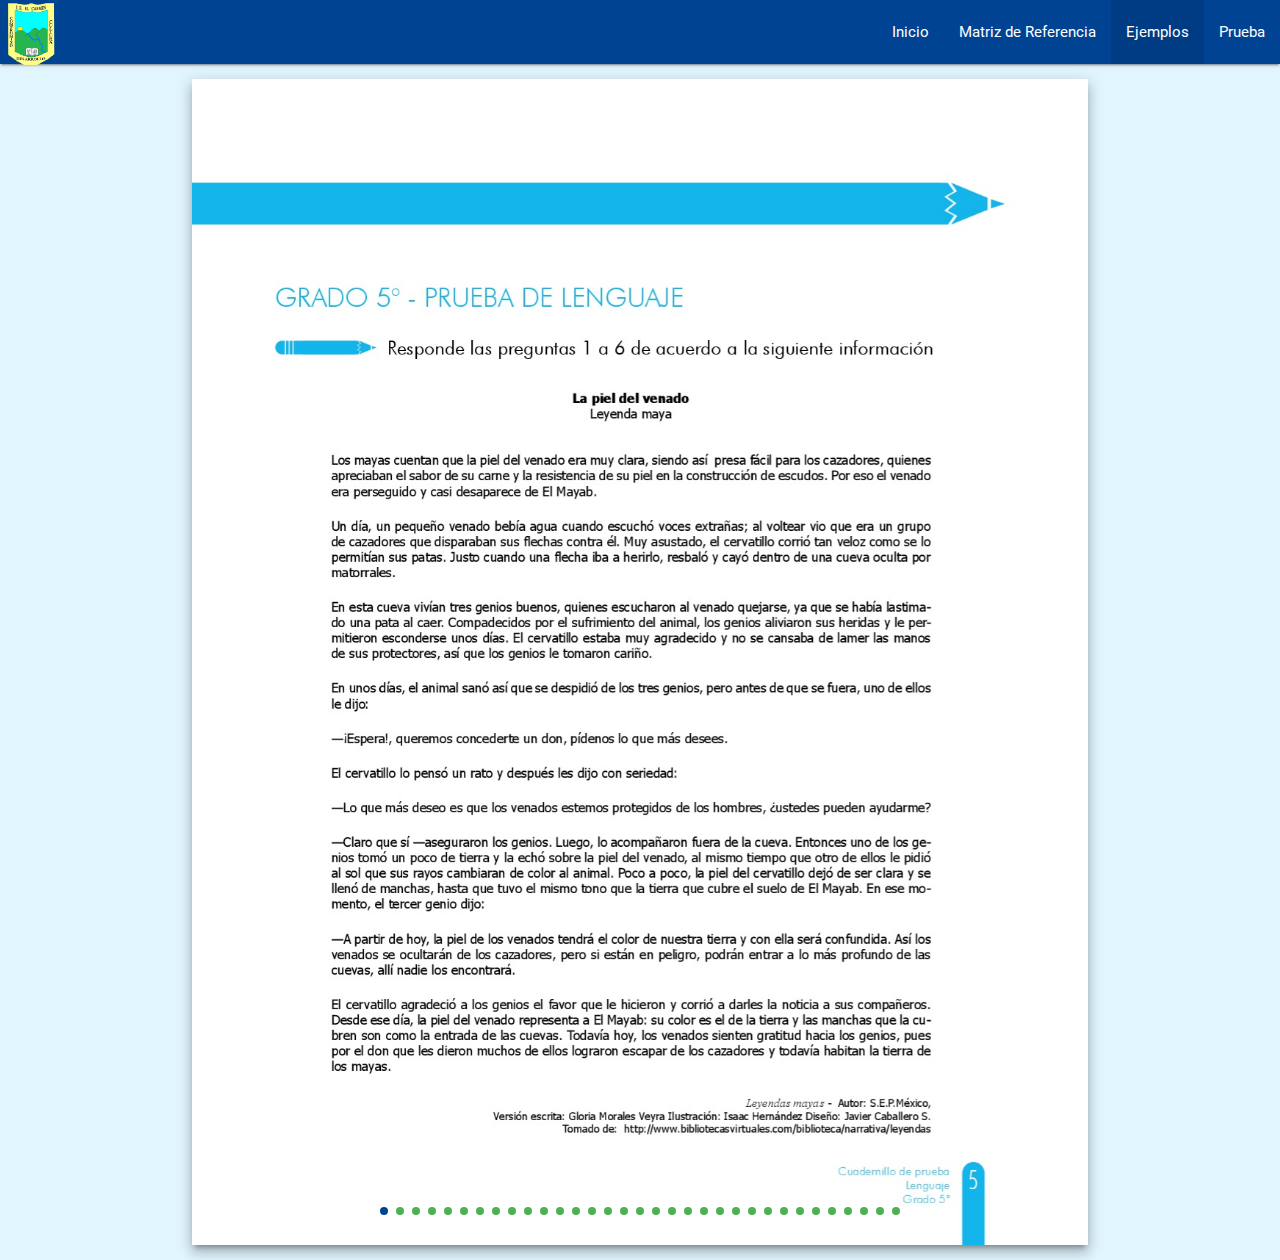
<file: app/ejemplo.html>
<!DOCTYPE html>
<html lang="es">
<head>
  <!--Import Google Icon Font-->
  <link href="https://fonts.googleapis.com/icon?family=Material+Icons" rel="stylesheet">
  <!--Import materialize.css-->
  <link type="text/css" rel="stylesheet" href="css/materialize.min.css"  media="screen,projection"/>
  <link type="text/css" rel="stylesheet" href="css/master.css">

  <!--Let browser know website is optimized for mobile-->
  <meta name="viewport" content="width=device-width, initial-scale=1.0"/>
  <meta charset="utf-8">
  <title>Ejemplos</title>
  <link href="img/favicon.ico" rel="shortcut icon" />
</head>

<body class="light-blue lighten-5">
  <div class="navbar-fixed">
    <nav>
      <div class="nav-wrapper colorp">
        <a href="#" class="brand-logo left"> <img src="img/logov2.png" border=0 width=65px height=65px alt=""> </a>
        <ul id="nav" class="right">
          <li><a href="../index.html">Inicio</a></li>
          <li ><a href="matriz.html">Matriz de Referencia</a></li>
          <li class="active"><a href="ejemplo.html">Ejemplos</a></li>
          <li ><a href="prueba.html">Prueba</a></li>
        </ul>
      </div>
    </nav>
  </div>
<div class="section">
  <div class="container white z-depth-4">
    <div class="carousel carousel-slider center" data-indicators="true">
      <div class="carousel-item" href="#two!">
        <img class="responsive-img" src="./img/e2.jpg">
      </div>
      <div class="carousel-item" href="#three!">
        <img class="responsive-img" src="./img/e3.jpg">
      </div>
      <div class="carousel-item" href="#four!">
        <img class="responsive-img" src="./img/e4.jpg">
      </div>
      <div class="carousel-item" href="#four!">
        <img class="responsive-img" src="./img/e5.jpg">
      </div>
      <div class="carousel-item" href="#four!">
        <img class="responsive-img" src="./img/e6.jpg">
      </div>
      <div class="carousel-item" href="#four!">
        <img class="responsive-img" src="./img/e7.jpg">
      </div>
      <div class="carousel-item" href="#four!">
        <img class="responsive-img" src="./img/e8.jpg">
      </div>
      <div class="carousel-item" href="#four!">
        <img class="responsive-img" src="./img/e9.jpg">
      </div>
      <div class="carousel-item" href="#four!">
        <img class="responsive-img" src="./img/e10.jpg">
      </div>
      <div class="carousel-item" href="#four!">
        <img class="responsive-img" src="./img/e11.jpg">
      </div>
      <div class="carousel-item" href="#four!">
        <img class="responsive-img" src="./img/e12.jpg">
      </div>
      <div class="carousel-item" href="#four!">
        <img class="responsive-img" src="./img/e13.jpg">
      </div>
      <div class="carousel-item" href="#four!">
        <img class="responsive-img" src="./img/e14.jpg">
      </div>
      <div class="carousel-item" href="#four!">
        <img class="responsive-img" src="./img/e15.jpg">
      </div>
      <div class="carousel-item" href="#four!">
        <img class="responsive-img" src="./img/e16.jpg">
      </div>
      <div class="carousel-item" href="#four!">
        <img class="responsive-img" src="./img/e18.jpg">
      </div>
      <div class="carousel-item" href="#four!">
        <img class="responsive-img" src="./img/e19.jpg">
      </div>
      <div class="carousel-item" href="#four!">
        <img class="responsive-img" src="./img/e20.jpg">
      </div>
      <div class="carousel-item" href="#four!">
        <img class="responsive-img" src="./img/e21.jpg">
      </div>
      <div class="carousel-item" href="#four!">
        <img class="responsive-img" src="./img/e22.jpg">
      </div>
      <div class="carousel-item" href="#four!">
        <img class="responsive-img" src="./img/e23.jpg">
      </div>
      <div class="carousel-item" href="#four!">
        <img class="responsive-img" src="./img/e24.jpg">
      </div>
      <div class="carousel-item" href="#four!">
        <img class="responsive-img" src="./img/e25.jpg">
      </div>
      <div class="carousel-item" href="#four!">
        <img class="responsive-img" src="./img/e26.jpg">
      </div>
      <div class="carousel-item" href="#four!">
        <img class="responsive-img" src="./img/e27.jpg">
      </div>
      <div class="carousel-item" href="#four!">
        <img class="responsive-img" src="./img/e28.jpg">
      </div>
      <div class="carousel-item" href="#four!">
        <img class="responsive-img" src="./img/e29.jpg">
      </div>
      <div class="carousel-item" href="#four!">
        <img class="responsive-img" src="./img/e30.jpg">
      </div>
      <div class="carousel-item" href="#four!">
        <img class="responsive-img" src="./img/e31.jpg">
      </div>
      <div class="carousel-item" href="#four!">
        <img class="responsive-img" src="./img/e32.jpg">
      </div>
      <div class="carousel-item" href="#four!">
        <img class="responsive-img" src="./img/e33.jpg">
      </div>
      <div class="carousel-item" href="#four!">
        <img class="responsive-img" src="./img/e34.jpg">
      </div>
      <div class="carousel-item" href="#four!">
        <img class="responsive-img" src="./img/e35.jpg">
      </div>
    </div>
  </div>
</div>



<!--Import jQuery before materialize.js-->
<script type="text/javascript" src="js/jquery-3.3.1.min.js"></script>
<script type="text/javascript" src="js/materialize.min.js"></script>
<script type="text/javascript" src="js/main.js"> </script>
<script type="text/javascript">
$('.carousel.carousel-slider').carousel({fullWidth: true});
</script>
</body>
</html>
</file>
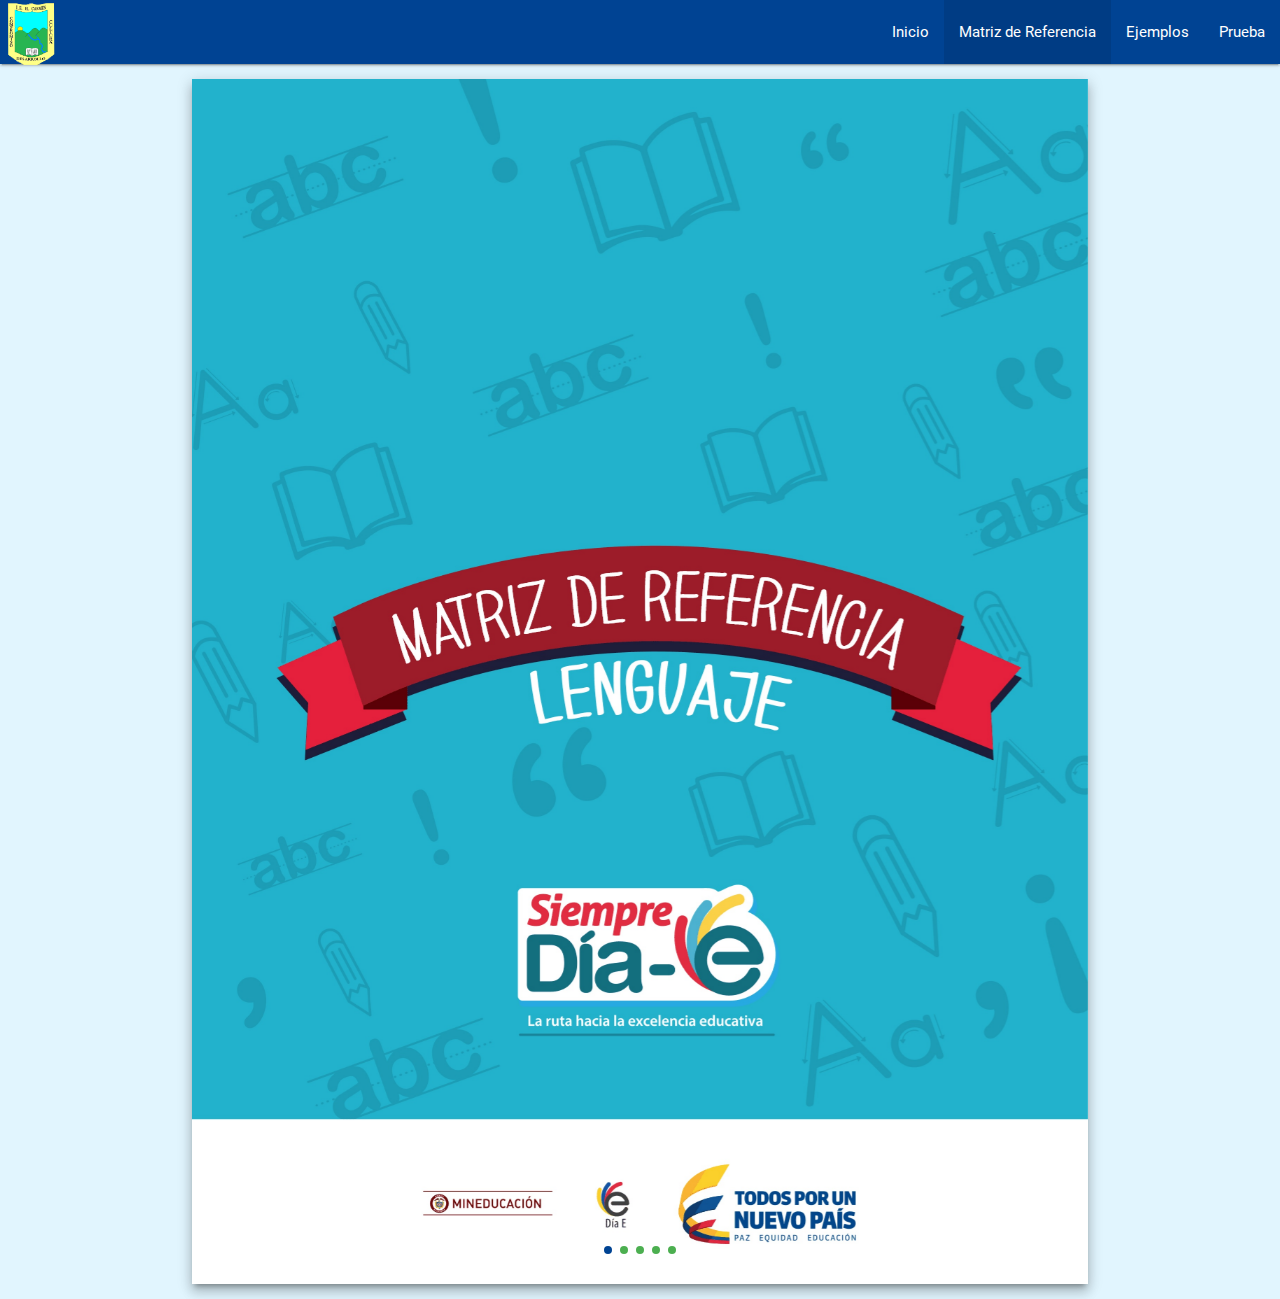
<file: app/matriz.html>
<!DOCTYPE html>
<html lang="es">
<head>
  <!--Import Google Icon Font-->
  <link href="https://fonts.googleapis.com/icon?family=Material+Icons" rel="stylesheet">
  <!--Import materialize.css-->
  <link type="text/css" rel="stylesheet" href="css/materialize.min.css"  media="screen,projection"/>
  <link type="text/css" rel="stylesheet" href="css/master.css">

  <!--Let browser know website is optimized for mobile-->
  <meta name="viewport" content="width=device-width, initial-scale=1.0"/>
  <meta charset="utf-8">
  <title>Matriz</title>
  <link href="img/favicon.ico" rel="shortcut icon" />
</head>

<body class="light-blue lighten-5">
  <div class="navbar-fixed">
    <nav>
      <div class="nav-wrapper colorp">
        <a href="#" class="brand-logo left"> <img src="img/logov2.png" border=0 width=65px height=65px alt=""> </a>
        <ul id="nav" class="right">
          <li><a href="../index.html">Inicio</a></li>
          <li class="active"><a href="matriz.html">Matriz de Referencia</a></li>
          <li><a href="ejemplo.html">Ejemplos</a></li>
          <li ><a href="prueba.html">Prueba</a></li>
        </ul>
      </div>
    </nav>
  </div>
  <div class="section">
    <div class="container white z-depth-4">
      <div class="carousel carousel-slider center" data-indicators="true">
        <div class="carousel-item" href="#one!">
          <img class="responsive-img" src="./img/m1.jpg">
        </div>
        <div class="carousel-item" href="#two!">
          <img class="responsive-img" src="./img/m2.jpg">
        </div>
        <div class="carousel-item" href="#three!">
          <img class="responsive-img" src="./img/m3.jpg">
        </div>
        <div class="carousel-item" href="#four!">
          <img class="responsive-img" src="./img/m4.jpg">
        </div>
        <div class="carousel-item" href="#four!">
          <img class="responsive-img" src="./img/m5.jpg">
        </div>
      </div>
    </div>
  </div>



  <!--Import jQuery before materialize.js-->
  <script type="text/javascript" src="js/jquery-3.3.1.min.js"></script>
  <script type="text/javascript" src="js/materialize.min.js"></script>
  <script type="text/javascript" src="js/main.js"> </script>
  <script type="text/javascript">
  $('.carousel.carousel-slider').carousel({fullWidth: true});
  </script>
</body>
</html>
</file>
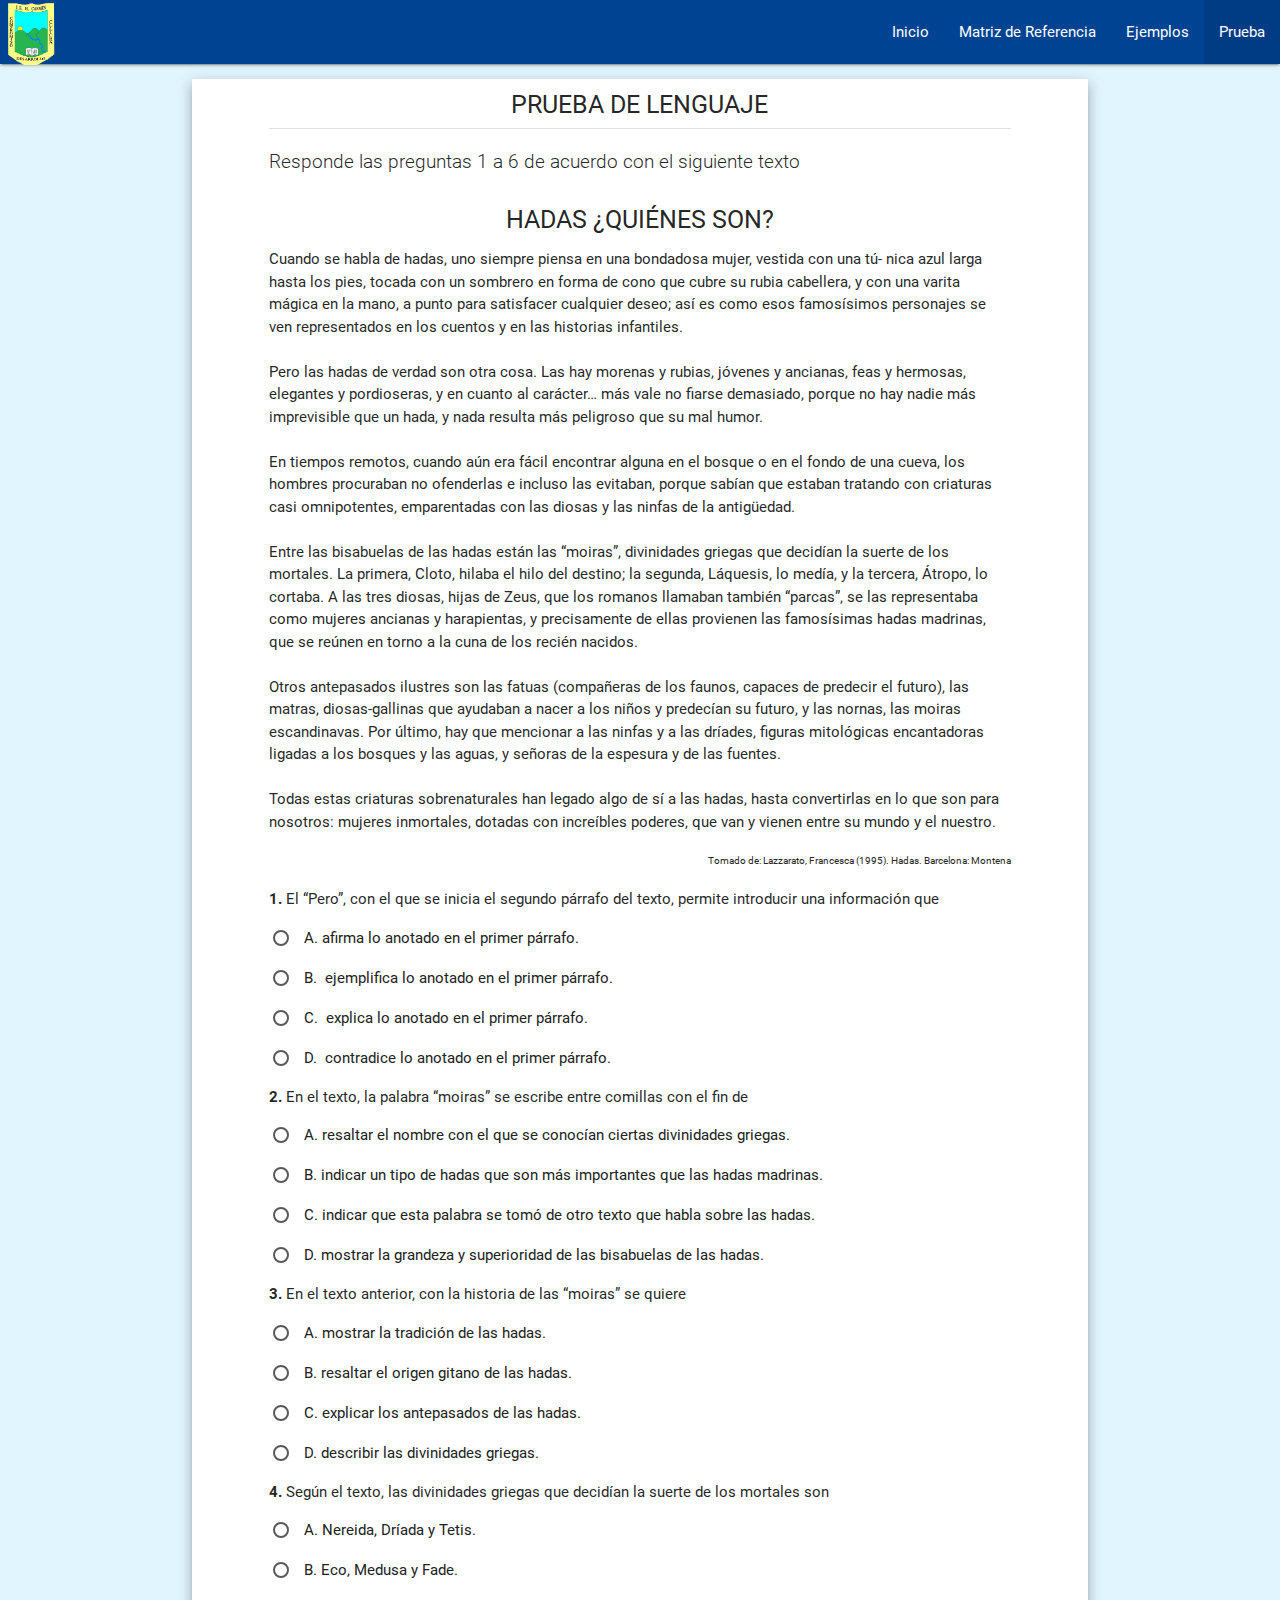
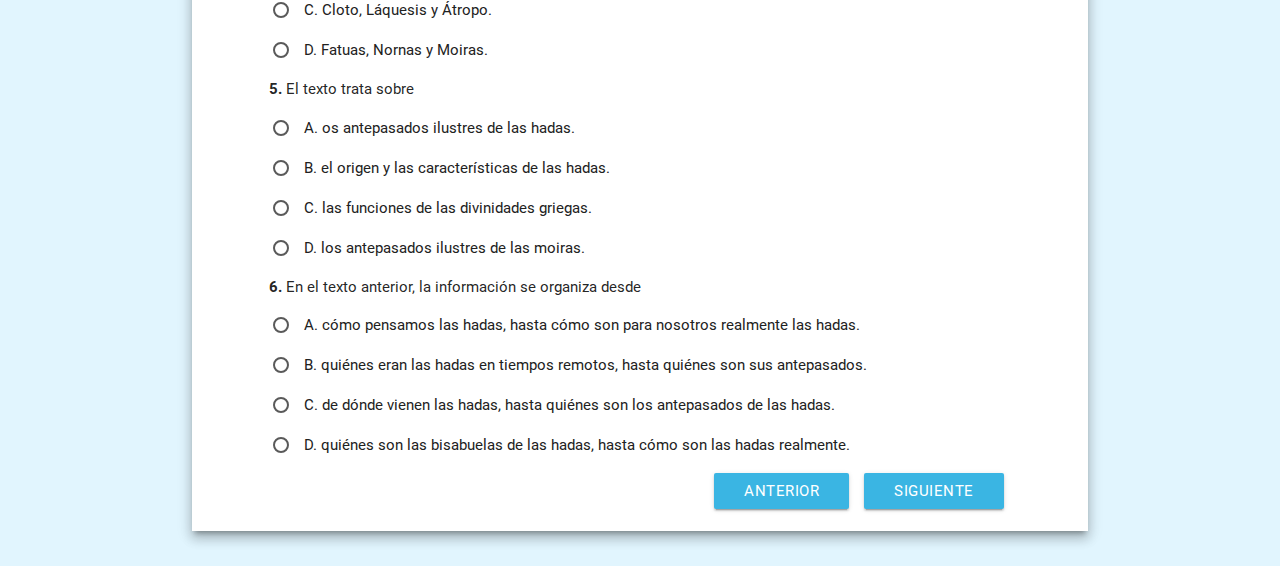
<file: app/prueba.html>
<!DOCTYPE html>
<html lang="es">
<head>
  <!--Import Google Icon Font-->
  <link href="https://fonts.googleapis.com/icon?family=Material+Icons" rel="stylesheet">
  <!--Import materialize.css-->
  <link type="text/css" rel="stylesheet" href="css/materialize.min.css"  media="screen,projection"/>
  <link type="text/css" rel="stylesheet" href="css/master.css">

  <!--Let browser know website is optimized for mobile-->
  <meta name="viewport" content="width=device-width, initial-scale=1.0"/>
  <meta charset="utf-8">
  <title>Prueba</title>
  <link href="img/favicon.ico" rel="shortcut icon" />
</head>

<body class="light-blue lighten-5">
  <div class="navbar-fixed">
    <nav>
      <div class="nav-wrapper colorp">
        <a href="#" class="brand-logo left"> <img src="img/logov2.png" border=0 width=65px height=65px alt=""> </a>
        <ul id="nav" class="right">
          <li><a href="../index.html">Inicio</a></li>
          <li><a href="matriz.html">Matriz de Referencia</a></li>
          <li><a href="ejemplo.html">Ejemplos</a></li>
          <li class="active"><a href="prueba.html">Prueba</a></li>
        </ul>
      </div>
    </nav>
  </div>
  <div class="section">

    <div class="container white z-depth-4 ">
      <div class="row">
        <div class="col s10 push-s1">
          <h5 class="center-align">PRUEBA DE LENGUAJE</h5>
          <div class="divider"></div>
          <form name="quizForm" id="quizForm" action="javascript:calcScore();">
            <div id="pasos">
              <h3>1</h3>
              <section>
                <p class="caption">Responde las preguntas 1 a 6 de acuerdo con el siguiente texto</p>
                <h5 class="center-align">HADAS ¿QUIÉNES SON?</h5>
                <p align="justify">
                  Cuando se habla de hadas, uno siempre piensa en una bondadosa mujer, vestida con una tú-
                  nica azul larga hasta los pies, tocada con un sombrero en forma de cono que cubre su rubia
                  cabellera, y con una varita mágica en la mano, a punto para satisfacer cualquier deseo; así
                  es como esos famosísimos personajes se ven representados en los cuentos y en las historias
                  infantiles.<br><br>
                  Pero las hadas de verdad son otra cosa. Las hay morenas y rubias, jóvenes y ancianas, feas
                  y hermosas, elegantes y pordioseras, y en cuanto al carácter… más vale no fiarse demasiado,
                  porque no hay nadie más imprevisible que un hada, y nada resulta más peligroso que su mal
                  humor.<br><br>
                  En tiempos remotos, cuando aún era fácil encontrar alguna en el bosque o en el fondo de una
                  cueva, los hombres procuraban no ofenderlas e incluso las evitaban, porque sabían que estaban
                  tratando con criaturas casi omnipotentes, emparentadas con las diosas y las ninfas de la
                  antigüedad.<br><br>
                  Entre las bisabuelas de las hadas están las “moiras”, divinidades griegas que decidían la suerte
                  de los mortales. La primera, Cloto, hilaba el hilo del destino; la segunda, Láquesis, lo medía,
                  y la tercera, Átropo, lo cortaba. A las tres diosas, hijas de Zeus, que los romanos llamaban
                  también “parcas”, se las representaba como mujeres ancianas y harapientas, y precisamente
                  de ellas provienen las famosísimas hadas madrinas, que se reúnen en torno a la cuna de los
                  recién nacidos.<br><br>
                  Otros antepasados ilustres son las fatuas (compañeras de los faunos, capaces de predecir el
                  futuro), las matras, diosas-gallinas que ayudaban a nacer a los niños y predecían su futuro, y
                  las nornas, las moiras escandinavas. Por último, hay que mencionar a las ninfas y a las dríades,
                  figuras mitológicas encantadoras ligadas a los bosques y las aguas, y señoras de la espesura y
                  de las fuentes.<br><br>
                  Todas estas criaturas sobrenaturales han legado algo de sí a las hadas, hasta convertirlas en lo
                  que son para nosotros: mujeres inmortales, dotadas con increíbles poderes, que van y vienen
                  entre su mundo y el nuestro.
                </p>
                <blockquote  class="right-align">
                  Tomado de: Lazzarato, Francesca (1995). Hadas. Barcelona: Montena
                </blockquote>

                <p><b>1.</b> El “Pero”, con el que se inicia el segundo párrafo del texto, permite introducir una información que</p>
                <p><input name="0" type="radio" id="p0o0" value="0"/>
                  <label for="p0o0" class="grey-text text-darken-4">
                    A. afirma lo anotado en el primer párrafo.
                  </label></p>
                <p><input name="0" type="radio" id="p0o1" value="1"/>
                  <label for="p0o1" class="grey-text text-darken-4">
                    B.  ejemplifica lo anotado en el primer párrafo.
                  </label></p>
                <p><input name="0" type="radio" id="p0o2" value="2"/>
                  <label for="p0o2" class="grey-text text-darken-4">
                    C.  explica lo anotado en el primer párrafo.
                  </label></p>
                <p><input name="0" type="radio" id="p0o3" value="3"/>
                  <label for="p0o3" class="grey-text text-darken-4">
                    D.  contradice lo anotado en el primer párrafo.
                  </label></p>

                <p><b>2.</b> En el texto, la palabra “moiras” se escribe entre comillas con el fin de</p>
                <p><input name="1" type="radio" id="p1o0" value="0"/>
                  <label for="p1o0" class="grey-text text-darken-4">
                    A. resaltar el nombre con el que se conocían ciertas divinidades griegas.
                  </label></p>
                <p><input name="1" type="radio" id="p1o1" value="1"/>
                  <label for="p1o1" class="grey-text text-darken-4">
                    B. indicar un tipo de hadas que son más importantes que las hadas madrinas.
                  </label></p>
                <p><input name="1" type="radio" id="p1o2" value="2"/>
                  <label for="p1o2" class="grey-text text-darken-4">
                    C. indicar que esta palabra se tomó de otro texto que habla sobre las hadas.
                  </label></p>
                <p><input name="1" type="radio" id="p1o3" value="3"/>
                  <label for="p1o3" class="grey-text text-darken-4">
                    D. mostrar la grandeza y superioridad de las bisabuelas de las hadas.
                  </label></p>

                <p><b>3.</b> En el texto anterior, con la historia de las “moiras” se quiere</p>
                <p><input name="2" type="radio" id="p2o0" value="0"/>
                  <label for="p2o0" class="grey-text text-darken-4">
                    A. mostrar la tradición de las hadas.
                  </label></p>
                <p><input name="2" type="radio" id="p2o1" value="1"/>
                  <label for="p2o1" class="grey-text text-darken-4">
                    B. resaltar el origen gitano de las hadas.
                  </label></p>
                <p><input name="2" type="radio" id="p2o2" value="2"/>
                  <label for="p2o2" class="grey-text text-darken-4">
                    C. explicar los antepasados de las hadas.
                  </label></p>
                <p><input name="2" type="radio" id="p2o3" value="3"/>
                  <label for="p2o3" class="grey-text text-darken-4">
                    D. describir las divinidades griegas.
                  </label></p>

                <p><b>4.</b> Según el texto, las divinidades griegas que decidían la suerte de los mortales son</p>
                <p><input name="3" type="radio" id="p3o0" value="0"/>
                  <label for="p3o0" class="grey-text text-darken-4">
                    A. Nereida, Dríada y Tetis.
                  </label></p>
                <p><input name="3" type="radio" id="p3o1" value="1"/>
                  <label for="p3o1" class="grey-text text-darken-4">
                    B. Eco, Medusa y Fade.
                  </label></p>
                <p><input name="3" type="radio" id="p3o2" value="2"/>
                  <label for="p3o2" class="grey-text text-darken-4">
                    C. Cloto, Láquesis y Átropo.
                  </label></p>
                <p><input name="3" type="radio" id="p3o3" value="3"/>
                  <label for="p3o3" class="grey-text text-darken-4">
                    D. Fatuas, Nornas y Moiras.
                  </label></p>

                <p><b>5.</b> El texto trata sobre</p>
                <p><input name="4" type="radio" id="p4o0" value="0"/>
                  <label for="p4o0" class="grey-text text-darken-4">
                    A. os antepasados ilustres de las hadas.
                  </label></p>
                <p><input name="4" type="radio" id="p4o1" value="1"/>
                  <label for="p4o1" class="grey-text text-darken-4">
                    B. el origen y las características de las hadas.
                  </label></p>
                <p><input name="4" type="radio" id="p4o2" value="2"/>
                  <label for="p4o2" class="grey-text text-darken-4">
                    C. las funciones de las divinidades griegas.
                  </label></p>
                <p><input name="4" type="radio" id="p4o3" value="3"/>
                  <label for="p4o3" class="grey-text text-darken-4">
                    D. los antepasados ilustres de las moiras.
                  </label></p>

                <p><b>6.</b> En el texto anterior, la información se organiza desde</p>
                <p><input name="5" type="radio" id="p5o0" value="0"/>
                  <label for="p5o0" class="grey-text text-darken-4">
                    A. cómo pensamos las hadas, hasta cómo son para nosotros realmente las hadas.
                  </label></p>
                <p><input name="5" type="radio" id="p5o1" value="1"/>
                  <label for="p5o1" class="grey-text text-darken-4">
                    B. quiénes eran las hadas en tiempos remotos, hasta quiénes son sus antepasados.
                  </label></p>
                <p><input name="5" type="radio" id="p5o2" value="2"/>
                  <label for="p5o2" class="grey-text text-darken-4">
                    C. de dónde vienen las hadas, hasta quiénes son los antepasados de las hadas.
                  </label></p>
                <p><input name="5" type="radio" id="p5o3" value="3"/>
                  <label for="p5o3" class="grey-text text-darken-4">
                    D. quiénes son las bisabuelas de las hadas, hasta cómo son las hadas realmente.
                  </label></p>
              </section>

              <h3>2</h3>
              <section>
                <p class="caption">Responde las preguntas 7 a 12 de acuerdo con el siguiente texto</p>
                <h5 class="center-align">SEÑALES QUE HABLAN</h5>
                <p align="justify">
                  En los espacios públicos las señales cumplen tres funciones básicas: facilitar la convivencia
                  diciéndonos cómo comportarnos dentro de un espacio que es colectivo, de todos y para todos
                  en igualdad de condiciones. Algunas señales nos ponen condiciones: no pitar, no estacionarse,
                  transitar en una dirección, etc.<br><br>
                  Otra función de las señales es ayudarnos a vivir la ciudad, guiándonos y dándonos información
                  relevante. Y la más importante: cuidar nuestras vidas, previniéndonos sobre las situaciones de
                  riesgo, para así disminuir los accidentes.<br><br>
                  Hay muchas más señales a nuestro alrededor. Las que traen los equipos eléctricos, los jugue-
                  tes, los insecticidas, las prendas de vestir. Las que nos guían en los centros comerciales, en el
                  Transmilenio. Las de seguridad industrial. Pero, ¿sabemos leerlas? ¿Entendemos sus mensajes?
                  Porque no siempre son fáciles de descifrar a simple vista, aunque pretendan ser un lenguaje
                  universal que vence las barreras de los idiomas en este mundo globalizado de hoy. Por fortuna
                  siguen unos cuantos códigos comunes, internacionales, que nos pueden dar una pista inicial.
                  Los más importantes: la forma y el color.<br><br>
                  Sin embargo, como nadie nace aprendido, debemos alfabetizarnos y alfabetizar a los niños en
                  la lectura de señales (y enseñarles su importancia). Una forma de hacerlo es inventar con ellas
                  muchos juegos para estas vacaciones, dentro de la casa o en los paseos.
                </p>
                <blockquote class="right-align">
                  Tomado de: Arango, Magdalena.Revista Urbícola , Julio de 2004.<br>
                  “Habitante de la urbe”. Bogotá: Alcaldía Mayor de Bogotá.
                </blockquote>

                <p><b>7.</b> Las “<b>tres funciones básicas</b>” de las señales se explican en los párrafos</p>
                <p><input name="6" type="radio" id="p6o0" value="0"/>
                  <label for="p6o0" class="grey-text text-darken-4">
                    A. 1 y 2.
                  </label></p>
                <p><input name="6" type="radio" id="p6o1" value="1"/>
                  <label for="p6o1" class="grey-text text-darken-4">
                    B. 2 y 3.
                  </label></p>
                <p><input name="6" type="radio" id="p6o2" value="2"/>
                  <label for="p6o2" class="grey-text text-darken-4">
                    C. 3 y 4.
                  </label></p>
                <p><input name="6" type="radio" id="p6o3" value="3"/>
                  <label for="p6o3" class="grey-text text-darken-4">
                    D. 1 y 4.
                  </label></p>

                <p><b>8.</b> En el tercer párrafo del texto, la autora habla de</p>
                <p><input name="7" type="radio" id="p7o0" value="0"/>
                  <label for="p7o0" class="grey-text text-darken-4">
                    A. las características de las señales.
                  </label></p>
                <p><input name="7" type="radio" id="p7o1" value="1"/>
                  <label for="p7o1" class="grey-text text-darken-4">
                    B. los tipos de señales.
                  </label></p>
                <p><input name="7" type="radio" id="p7o2" value="2"/>
                  <label for="p7o2" class="grey-text text-darken-4">
                    C. los usos de las señales.
                  </label></p>
                <p><input name="7" type="radio" id="p7o3" value="3"/>
                  <label for="p7o3" class="grey-text text-darken-4">
                    D. cómo leer las señales.
                  </label></p>

                <p><b>9.</b> La idea de la necesidad de aprender la lectura de señales se desarrolla en</p>
                <p><input name="8" type="radio" id="p8o0" value="0"/>
                  <label for="p8o0" class="grey-text text-darken-4">
                    A. el primer párrafo.
                  </label></p>
                <p><input name="8" type="radio" id="p8o1" value="1"/>
                  <label for="p8o1" class="grey-text text-darken-4">
                    B. el segundo párrafo.
                  </label></p>
                <p><input name="8" type="radio" id="p8o2" value="2"/>
                  <label for="p8o2" class="grey-text text-darken-4">
                    C. el tercer párrafo.
                  </label></p>
                <p><input name="8" type="radio" id="p8o3" value="3"/>
                  <label for="p8o3" class="grey-text text-darken-4">
                    D. el cuarto párrafo.
                  </label></p>

                <p><b>10.</b> Del texto se puede afirmar que el último párrafo cumple la función de</p>
                <p><input name="9" type="radio" id="p9o0" value="0"/>
                  <label for="p9o0" class="grey-text text-darken-4">
                    A. explicar cuáles son las funciones básicas de las señales.
                  </label></p>
                <p><input name="9" type="radio" id="p9o1" value="1"/>
                  <label for="p9o1" class="grey-text text-darken-4">
                    B. ampliar lo anotado acerca de las clases de señales.
                  </label></p>
                <p><input name="9" type="radio" id="p9o2" value="2"/>
                  <label for="p9o2" class="grey-text text-darken-4">
                    C. presentar un ejemplo para enseñar a leer las señales.
                  </label></p>
                <p><input name="9" type="radio" id="p9o3" value="3"/>
                  <label for="p9o3" class="grey-text text-darken-4">
                    D. presentar una conclusión de todo lo anotado en el texto.
                  </label></p>

                <p><b>11.</b> De acuerdo con el texto, la palabra señal significa</p>
                <p><input name="10" type="radio" id="p10o0" value="0"/>
                  <label for="p10o0" class="grey-text text-darken-4">
                    A. instrumento para guiarse en los centros comerciales.
                  </label></p>
                <p><input name="10" type="radio" id="p10o1" value="1"/>
                  <label for="p10o1" class="grey-text text-darken-4">
                    B. herramienta para poder trabajar con los equipos eléctricos.
                  </label></p>
                <p><input name="10" type="radio" id="p10o2" value="2"/>
                  <label for="p10o2" class="grey-text text-darken-4">
                    C. imagen que se utiliza para dar información sobre algo.
                  </label></p>
                <p><input name="10" type="radio" id="p10o3" value="3"/>
                  <label for="p10o3" class="grey-text text-darken-4">
                    D. aviso de advertencia en la carretera que disminuye riesgos.
                  </label></p>

                <p><b>12.</b> De acuerdo con la información del texto, puede afirmarse que las señales forman parte del
                  proceso de</p>
                <p><input name="11" type="radio" id="p11o0" value="0"/>
                  <label for="p11o0" class="grey-text text-darken-4">
                    A. industrialización.
                  </label></p>
                <p><input name="11" type="radio" id="p11o1" value="1"/>
                  <label for="p11o1" class="grey-text text-darken-4">
                    B. comunicación.
                  </label></p>
                <p><input name="11" type="radio" id="p11o2" value="2"/>
                  <label for="p11o2" class="grey-text text-darken-4">
                    C. alfabetización.
                  </label></p>
                <p><input name="11" type="radio" id="p11o3" value="3"/>
                  <label for="p11o3" class="grey-text text-darken-4">
                    D. tecnificación.
                  </label></p>
              </section>

              <h3>3</h3>
              <section>
                <p class="caption">Responde las siguientes preguntas</p>

                <p><b>13.</b> Quieres escribirle a tu mamá un poema, para el día de su cumpleaños. Vas a escribir el
                  poema con el fin de</p>
                <p><input name="12" type="radio" id="p12o0" value="0"/>
                  <label for="p12o0" class="grey-text text-darken-4">
                    A. recordarle la edad que tiene.
                  </label></p>
                <p><input name="12" type="radio" id="p12o1" value="1"/>
                  <label for="p12o1" class="grey-text text-darken-4">
                    B. expresarle tus sentimientos de amor.
                  </label></p>
                <p><input name="12" type="radio" id="p12o2" value="2"/>
                  <label for="p12o2" class="grey-text text-darken-4">
                    C. contarle que tu cumpleaños será el próximo mes.
                  </label></p>
                <p><input name="12" type="radio" id="p12o3" value="3"/>
                  <label for="p12o3" class="grey-text text-darken-4">
                    D. decirle que no te gusta que te regañe.
                  </label></p>

                <p><b>14.</b> Te pidieron escribir un texto sobre la historia del fútbol y necesitas investigar antes de ha-
                  cer la tarea. Entre los libros que tiene la biblioteca de tu colegio sobre el tema, te parece
                  que el más adecuado es uno que se titula</p>
                <p><input name="13" type="radio" id="p13o0" value="0"/>
                  <label for="p13o0" class="grey-text text-darken-4">
                    A. <i>Estrellas del fútbol de ayer y hoy.</i>
                  </label></p>
                <p><input name="13" type="radio" id="p13o1" value="1"/>
                  <label for="p13o1" class="grey-text text-darken-4">
                    B. <i>Arquitectura de los grandes estadios.</i>
                  </label></p>
                <p><input name="13" type="radio" id="p13o2" value="2"/>
                  <label for="p13o2" class="grey-text text-darken-4">
                    C. <i>Reglamento del balompié profesional.</i>
                  </label></p>
                <p><input name="13" type="radio" id="p13o3" value="3"/>
                  <label for="p13o3" class="grey-text text-darken-4">
                    D. <i>La violencia de las barras bravas.</i>
                  </label></p>

                <p><b>15.</b> Manuel quiere que lo elijan representante estudiantil de su curso. Manuel decide hacer un
                  volante para que voten por él. La mejor frase para cumplir el propósito que tiene Manuel es:</p>
                <p><input name="14" type="radio" id="p14o0" value="0"/>
                  <label for="p14o0" class="grey-text text-darken-4">
                    A. “Siempre he ayudado a mis compañeros”.
                  </label></p>
                <p><input name="14" type="radio" id="p14o1" value="1"/>
                  <label for="p14o1" class="grey-text text-darken-4">
                    B. “Soy alto, moreno, de ojos claros”.
                  </label></p>
                <p><input name="14" type="radio" id="p14o2" value="2"/>
                  <label for="p14o2" class="grey-text text-darken-4">
                    C. “A veces discuto con mis compañeros”.
                  </label></p>
                <p><input name="14" type="radio" id="p14o3" value="3"/>
                  <label for="p14o3" class="grey-text text-darken-4">
                    D. “Soy elegante pues me visto bien”.
                  </label></p>

                <p><b>16.</b> No estarás en casa durante una semana porque vas a viajar con tus padres. Entonces,
                  para que tu hermana mayor sepa cómo debe cuidar y alimentar diariamente a tu gato le
                  escribes una nota que contenga</p>
                <p><input name="15" type="radio" id="p15o0" value="0"/>
                  <label for="p15o0" class="grey-text text-darken-4">
                    A. descripciones.
                  </label></p>
                <p><input name="15" type="radio" id="p15o1" value="1"/>
                  <label for="p15o1" class="grey-text text-darken-4">
                    B. justificaciones.
                  </label></p>
                <p><input name="15" type="radio" id="p15o2" value="2"/>
                  <label for="p15o2" class="grey-text text-darken-4">
                    C. enseñanzas.
                  </label></p>
                <p><input name="15" type="radio" id="p15o3" value="3"/>
                  <label for="p15o3" class="grey-text text-darken-4">
                    D. indicaciones.
                  </label></p>

                <p><b>17.</b> Tu mamá anotó en un papel una cita médica que tiene hoy en la tarde. El escrito dice:<br><br>

                  <i>Cita con el doctor Carlos Ramírez <br>
                  Fecha: 18 de diciembre <br>
                  Dirección: Carrera 20 No. 76 - 40 <br>
                  Por favor llegar con 15 minutos de anticipación.</i><br><br>

                  Al leer el texto, consideras que para que tu mamá pueda cumplir la cita hace falta infor-
                  mación sobre</p>
                <p><input name="16" type="radio" id="p16o0" value="0"/>
                  <label for="p16o0" class="grey-text text-darken-4">
                    A. el tipo de afiliación que tiene.
                  </label></p>
                <p><input name="16" type="radio" id="p16o1" value="1"/>
                  <label for="p16o1" class="grey-text text-darken-4">
                    B. la especialidad del médico.
                  </label></p>
                <p><input name="16" type="radio" id="p16o2" value="2"/>
                  <label for="p16o2" class="grey-text text-darken-4">
                    C. la hora asignada para la cita.
                  </label></p>
                <p><input name="16" type="radio" id="p16o3" value="3"/>
                  <label for="p16o3" class="grey-text text-darken-4">
                    D. el teléfono del centro médico.
                  </label></p>

                <p><b>18.</b> Estás redactando un texto sobre las habilidades de los delfines y hasta el momento has
                  logrado escribir las siguientes ideas:<br><br>

                  <i>(1) Se dice que los delfines están en el grupo de los animales más inteligentes. <br>
                  (2) Como los perros y los chimpancés, pueden aprender diferentes trucos. <br>
                  (3) Aprenden a saltar por entre aros de fuego y a lanzar pelotas con la boca. <br>
                  (4) Estos juguetones animales inventan a veces sus propios juegos imitándose
                  uno a otro. <br>
                  (5) También pueden saltar del agua para coger un pez de la mano de su entrenador.</i><br><br>

    	            Al revisar el texto, consideras que la idea <i>(5)</i> está mal ubicada. ¿En qué lugar la pon-
                  drías?</p>
                <p><input name="17" type="radio" id="p17o0" value="0"/>
                  <label for="p17o0" class="grey-text text-darken-4">
                    A. Antes de la idea <i>(1)</i>.
                  </label></p>
                <p><input name="17" type="radio" id="p17o1" value="1"/>
                  <label for="p17o1" class="grey-text text-darken-4">
                    B. Después de la idea <i>(1)</i>.
                  </label></p>
                <p><input name="17" type="radio" id="p17o2" value="2"/>
                  <label for="p17o2" class="grey-text text-darken-4">
                    C. Después de la idea <i>(2)</i>.
                  </label></p>
                <p><input name="17" type="radio" id="p17o3" value="3"/>
                  <label for="p17o3" class="grey-text text-darken-4">
                    D. Después de la idea <i>(3)</i>.
                  </label></p>
              </section>
              <h3>4</h3>
              <section>
                <p class="caption">Responde las preguntas 19 a 24 de acuerdo con el siguiente texto</p>
                <h5 class="center-align">EL ÁRBOL DE LA CANDELA <br>
                  <label class="center-align grey-text text-darken-4"><b>(Fragmento)</b></label></h5>

                <p align="justify">
                  En Taganga, un pequeño y lejano pueblo que ya no existe, un loco sembró un fósforo encen-
                  dido en el jardín de su casa.<br><br>
                  Era su último fósforo porque, aburrido de contemplar chorros de humo, decidió dejar de fumar.
                  El loco, que era un gran tipo, delgado y gracioso, cabello de alfileres y nariz fina, usaba camisas
                  de colores y pantalones de estrellas. Inventaba globos y cometas famosos en Taganga y sus
                  alrededores, y estaba loco. A veces amanecía como perro, ladraba hasta que le cogía la noche y
                  perseguía a los niños hasta rasgarles los calzones. De noche quería morder la luna. Otras veces
                  se sentía gato, recorría los tejados y se bebía la leche en las cocinas del vecindario. Otras veces
                  se creía jirafa y lucía bufandas de papel. Cuando le daba por volverse guacamaya, era peor.<br><br>
                  A piedra o con agua caliente lo espantaban. Pero casi siempre lo toleraban porque, aparte de
                  las cometas y los globos, inventaba otras bellezas: de pronto tapizaba de flores todas las calles
                  del pueblo o escribía frases curiosas que repartía en hojas rosadas, o soplaba pompas de jabón
                  toda la tarde en el parque. Como loco que se respete, era poeta y soñador. Si el loco desapare-
                  cía por mucho tiempo, lo extrañaban y se preguntaban unos a otros dónde estaría, qué estaría
                  haciendo y con quién.<br><br>
                  Como era de esperarse, la gente se burló de la última locura del loco. Lo vieron sembrar el fós-
                  foro encendido en el jardín de su casa y se fueron a dormir. Sólo a un loco se le podía ocurrir
                  sembrar un fósforo. Soñaron con estrellas de colores y madrugaron a ver el jardín.<br><br>
                  El loco estaba cantando. Sacudió los hombros, hizo una cometa de zanahoria y la echó a volar.
                  La gente se reía.<br><br>
                  El loco hizo un globo en forma de conejo, con orejas y todo, que se tragó la cometa en el aire.
                  La gente lloraba de risa. El globo se comió una nube y engordó, se comió otra y se alejó sobre
                  el mar. La gente se toteaba de risa.<br><br>
                  Pero al poco tiempo nació, y con rapidez creció, un árbol de candela. El árbol era como un sol
                  de colores inquietos, como una confusión de lenguas rojas, naranjas y azules que se perseguían
                  sin descanso desde la tierra del jardín hasta el cielo. Las flores se fueron corriendo a otro jardín
                  porque el calor se les hizo insoportable y así el árbol fue el amo y señor indiscutible.<br><br>
                  El loco, loco de la dicha, se puso la camisa más bonita y se peinó, salió a caminar por el pueblo
                  con los bolsillos llenos de margaritas. El loco más feliz del mundo y la sonrisa de oreja a oreja.
                  El más vanidoso. Se hizo tomar un retrato sobre un caballito de madera para acordarse de su
                  día feliz. Debajo de la cama, en el baúl de una tía difunta, el loco conservaba un grueso álbum
                  de días felices, que le gustaban más que la mermelada.
                </p>
                <blockquote class="right-align">
                  Triunfo Arciniegas
                </blockquote>

                <p><b>19.</b> En el texto anterior, el loco siembra el árbol de candela en</p>
                <p><input name="18" type="radio" id="p18o0" value="0"/>
                  <label for="p18o0" class="grey-text text-darken-4">
                    A. una gran ciudad junto al mar.
                  </label></p>
                <p><input name="18" type="radio" id="p18o1" value="1"/>
                  <label for="p18o1" class="grey-text text-darken-4">
                    B. el parque del pueblo.
                  </label></p>
                <p><input name="18" type="radio" id="p18o2" value="2"/>
                  <label for="p18o2" class="grey-text text-darken-4">
                    C. un pueblo llamado Taganga.
                  </label></p>
                <p><input name="18" type="radio" id="p18o3" value="3"/>
                  <label for="p18o3" class="grey-text text-darken-4">
                    D. la casa del vecino del loco.
                  </label></p>

                <p><b>20.</b> En el cuarto párrafo, la frase “...Como era de esperarse,...” sirve para</p>
                <p><input name="19" type="radio" id="p19o0" value="0"/>
                  <label for="p19o0" class="grey-text text-darken-4">
                    A. anunciar la repetición de un hecho.
                  </label></p>
                <p><input name="19" type="radio" id="p19o1" value="1"/>
                  <label for="p19o1" class="grey-text text-darken-4">
                    B. negar una afirmación del loco.
                  </label></p>
                <p><input name="19" type="radio" id="p19o2" value="2"/>
                  <label for="p19o2" class="grey-text text-darken-4">
                    C. rechazar una idea de la gente.
                  </label></p>
                <p><input name="19" type="radio" id="p19o3" value="3"/>
                  <label for="p19o3" class="grey-text text-darken-4">
                    D. recordar la gran creatividad del loco.
                  </label></p>

                <p><b>21.</b> En la expresión “Pero al poco tiempo nació, y con rapidez creció, un árbol de candela”, la
                  “y” establece entre las frases una relación de</p>
                <p><input name="20" type="radio" id="p20o0" value="0"/>
                  <label for="p20o0" class="grey-text text-darken-4">
                    A. parte todo.
                  </label></p>
                <p><input name="20" type="radio" id="p20o1" value="1"/>
                  <label for="p20o1" class="grey-text text-darken-4">
                    B. comparación.
                  </label></p>
                <p><input name="20" type="radio" id="p20o2" value="2"/>
                  <label for="p20o2" class="grey-text text-darken-4">
                    C. contradicción.
                  </label></p>
                <p><input name="20" type="radio" id="p20o3" value="3"/>
                  <label for="p20o3" class="grey-text text-darken-4">
                    D. enlace.
                  </label></p>

                <p><b>22.</b> En el séptimo párrafo, las flores se mudaron a otro jardín porque</p>
                <p><input name="21" type="radio" id="p21o0" value="0"/>
                  <label for="p21o0" class="grey-text text-darken-4">
                    A. el árbol de candela se apoderó de todo.
                  </label></p>
                <p><input name="21" type="radio" id="p21o1" value="1"/>
                  <label for="p21o1" class="grey-text text-darken-4">
                    B. las llamas se veían de varios colores.
                  </label></p>
                <p><input name="21" type="radio" id="p21o2" value="2"/>
                  <label for="p21o2" class="grey-text text-darken-4">
                    C. el jardín ahora era bastante pequeño.
                  </label></p>
                <p><input name="21" type="radio" id="p21o3" value="3"/>
                  <label for="p21o3" class="grey-text text-darken-4">
                    D. no aguantaban las altas temperaturas.
                  </label></p>

                <p><b>23.</b> En el texto, quien cuenta los hechos es</p>
                <p><input name="22" type="radio" id="p22o0" value="0"/>
                  <label for="p22o0" class="grey-text text-darken-4">
                    A. un personaje de la historia.
                  </label></p>
                <p><input name="22" type="radio" id="p22o1" value="1"/>
                  <label for="p22o1" class="grey-text text-darken-4">
                    B. el protagonista central de la historia.
                  </label></p>
                <p><input name="22" type="radio" id="p22o2" value="2"/>
                  <label for="p22o2" class="grey-text text-darken-4">
                    C. un narrador que conoce todos los hechos.
                  </label></p>
                <p><input name="22" type="radio" id="p22o3" value="3"/>
                  <label for="p22o3" class="grey-text text-darken-4">
                    D. el personaje que determina el desenlace de los hechos.
                  </label></p>

                <p><b>24.</b> Para cambiar el título de la historia, por otro que signifique lo mismo, el más adecuado
                  sería:</p>
                <p><input name="23" type="radio" id="p23o0" value="0"/>
                  <label for="p23o0" class="grey-text text-darken-4">
                    A. <b>EL DÍA DEL FÓSFORO</b>
                  </label></p>
                <p><input name="23" type="radio" id="p23o1" value="1"/>
                  <label for="p23o1" class="grey-text text-darken-4">
                    B. <b>EL ÁRBOL DE FUEGO</b>
                  </label></p>
                <p><input name="23" type="radio" id="p23o2" value="2"/>
                  <label for="p23o2" class="grey-text text-darken-4">
                    C. <b>LA CANDELA DEL LOCO</b>
                  </label></p>
                <p><input name="23" type="radio" id="p23o3" value="3"/>
                  <label for="p23o3" class="grey-text text-darken-4">
                    D. <b>EL JARDÍN DE LLAMAS</b>
                  </label></p>
              </section>
              <h3>5</h3>
              <section>
                <p class="caption">Responde las preguntas 25 a 30 de acuerdo con el siguiente texto</p>
                <h5 class="center-align">¿Cómo es Marte?</h5>
                <p align="justify">
                  El clima es severo: temperaturas bajo el nivel de congelación, inmensas tormentas de polvo y
                  tornados más grandes que los que se registran en la Tierra. A pesar de que este planeta no
                  está poblado de vida como la Tierra, la magnitud de la geología de Marte es impresionante.<br><br>
                  Marte tiene las montañas más grandes del sistema solar y tiene cañones que si estuviesen en
                  la Tierra correrían de Nueva York a Los Ángeles. El volcán más alto del sistema solar se en-
                  cuentra en el planeta rojo. Se llama Monte Olimpo, tiene 24 kilómetros de altura y se encuentra
                  apagado.<br><br>
                  El día en Marte tiene 37 minutos adicionales respecto de la Tierra, lo cual da a las sondas ex-
                  ploradoras más tiempo para registrar detalles. En 1960 se realizó el primer vuelo espacial hacia
                  el planeta rojo y para fines de 1990 ya se había logrado fotografiar toda su superficie.<br><br>
                  El diámetro de Marte de 6.794 kilómetros es aproximadamente la mitad del tamaño de la Tie-
                  rra. La atmósfera marciana es menos densa que la terrestre y en su mayoría está compuesta
                  por dióxido de carbono del cual sólo un 0,13% es oxígeno. La gravedad en Marte es sólo una
                  fracción de la Tierra, pero a pesar de las diferencias es el planeta del sistema solar que más se
                  parece a la Tierra.<br><br>
                  Estas condiciones incentivan a los científicos a pensar que en los próximos 20 años será posible
                  enviar una misión humana a Marte.
                </p>
                <blockquote class="right-align">
                  Tomado y adaptado de <br>
                  http://news.bbc.co.uk/hi/spanish/science/newsid_3444000/3444765.stm
                </blockquote>

                <p><b>25.</b> En el texto anterior, el primer párrafo sirve para</p>
                <p><input name="24" type="radio" id="p24o0" value="0"/>
                  <label for="p24o0" class="grey-text text-darken-4">
                    A. describir la temperatura y el clima de Marte.
                  </label></p>
                <p><input name="24" type="radio" id="p24o1" value="1"/>
                  <label for="p24o1" class="grey-text text-darken-4">
                    B. explicar los componentes de la atmósfera.
                  </label></p>
                <p><input name="24" type="radio" id="p24o2" value="2"/>
                  <label for="p24o2" class="grey-text text-darken-4">
                    C. dar un ejemplo de la geografía de Marte.
                  </label></p>
                <p><input name="24" type="radio" id="p24o3" value="3"/>
                  <label for="p24o3" class="grey-text text-darken-4">
                    D. exponer una idea sobre el origen de Marte.
                  </label></p>

                <p><b>26.</b> Según el texto, el Monte Olimpo es</p>
                <p><input name="25" type="radio" id="p25o0" value="0"/>
                  <label for="p25o0" class="grey-text text-darken-4">
                    A. un volcán apagado de la Tierra.
                  </label></p>
                <p><input name="25" type="radio" id="p25o1" value="1"/>
                  <label for="p25o1" class="grey-text text-darken-4">
                    B. una alta montaña en el sistema solar.
                  </label></p>
                <p><input name="25" type="radio" id="p25o2" value="2"/>
                  <label for="p25o2" class="grey-text text-darken-4">
                    C. un gigantesco volcán de Marte.
                  </label></p>
                <p><input name="25" type="radio" id="p25o3" value="3"/>
                  <label for="p25o3" class="grey-text text-darken-4">
                    D. una pequeña montaña en el sistema solar.
                  </label></p>

                <p><b>27.</b> El segundo párrafo del texto cumple, en relación con el primero, la función de</p>
                <p><input name="26" type="radio" id="p26o0" value="0"/>
                  <label for="p26o0" class="grey-text text-darken-4">
                    A. demostrar la magnitud geológica de Marte.
                  </label></p>
                <p><input name="26" type="radio" id="p26o1" value="1"/>
                  <label for="p26o1" class="grey-text text-darken-4">
                    B. explicar por qué el clima en Marte es severo.
                  </label></p>
                <p><input name="26" type="radio" id="p26o2" value="2"/>
                  <label for="p26o2" class="grey-text text-darken-4">
                    C. informar acerca del tamaño y diámetro de Marte.
                  </label></p>
                <p><input name="26" type="radio" id="p26o3" value="3"/>
                  <label for="p26o3" class="grey-text text-darken-4">
                    D. comparar el tiempo de Marte y el tiempo de la Tierra.
                  </label></p>

                <p><b>28.</b> Según el texto, Marte es el planeta del sistema solar que más se parece a la Tierra porque
                  tiene</p>
                <p><input name="27" type="radio" id="p27o0" value="0"/>
                  <label for="p27o0" class="grey-text text-darken-4">
                    A. el volcán más alto.
                  </label></p>
                <p><input name="27" type="radio" id="p27o1" value="1"/>
                  <label for="p27o1" class="grey-text text-darken-4">
                    B. un ambiente parecido.
                  </label></p>
                <p><input name="27" type="radio" id="p27o2" value="2"/>
                  <label for="p27o2" class="grey-text text-darken-4">
                    C. una atmósfera densa.
                  </label></p>
                <p><input name="27" type="radio" id="p27o3" value="3"/>
                  <label for="p27o3" class="grey-text text-darken-4">
                    D. la misma magnitud.
                  </label></p>

                <p><b>29.</b> El texto tiene el propósito de</p>
                <p><input name="28" type="radio" id="p28o0" value="0"/>
                  <label for="p28o0" class="grey-text text-darken-4">
                    A. persuadir.
                  </label></p>
                <p><input name="28" type="radio" id="p28o1" value="1"/>
                  <label for="p28o1" class="grey-text text-darken-4">
                    B. argumentar.
                  </label></p>
                <p><input name="28" type="radio" id="p28o2" value="2"/>
                  <label for="p28o2" class="grey-text text-darken-4">
                    C. narrar.
                  </label></p>
                <p><input name="28" type="radio" id="p28o3" value="3"/>
                  <label for="p28o3" class="grey-text text-darken-4">
                    D. explicar.
                  </label></p>

                <p><b>30.</b> Una frase que puede significar lo mismo que el título del texto es:</p>
                <p><input name="29" type="radio" id="p29o0" value="0"/>
                  <label for="p29o0" class="grey-text text-darken-4">
                    A. “Un mundo desconocido”.
                  </label></p>
                <p><input name="29" type="radio" id="p29o1" value="1"/>
                  <label for="p29o1" class="grey-text text-darken-4">
                    B. “Una vida extraterrestre”.
                  </label></p>
                <p><input name="29" type="radio" id="p29o2" value="2"/>
                  <label for="p29o2" class="grey-text text-darken-4">
                    C. “Conozca el planeta rojo”.
                  </label></p>
                <p><input name="29" type="radio" id="p29o3" value="3"/>
                  <label for="p29o3" class="grey-text text-darken-4">
                    D. “La gravedad marciana”.
                  </label></p>
              </section>
              <h3>6</h3>
              <section>
                <p class="caption">Responde las siguientes preguntas</p>

                <p><b>31.</b> Los estudiantes de quinto grado del colegio Manuelita Sáenz quieren ir de excursión al
                  finalizar el año. Ellos han decidido organizar un bazar para recoger fondos. ¿Qué tipo de
                  texto es el más adecuado para invitar a toda la comunidad educativa al bazar?</p>
                <p><input name="30" type="radio" id="p30o0" value="0"/>
                  <label for="p30o0" class="grey-text text-darken-4">
                    A. Un afiche.
                  </label></p>
                <p><input name="30" type="radio" id="p30o1" value="1"/>
                  <label for="p30o1" class="grey-text text-darken-4">
                    B. Una receta.
                  </label></p>
                <p><input name="30" type="radio" id="p30o2" value="2"/>
                  <label for="p30o2" class="grey-text text-darken-4">
                    C. Una caricatura.
                  </label></p>
                <p><input name="30" type="radio" id="p30o3" value="3"/>
                  <label for="p30o3" class="grey-text text-darken-4">
                    D. Un grafiti.
                  </label></p>

                <p><b>32.</b> Don Andrés debe elaborar un escrito que le permita manifestar sus quejas sobre los malos
                  tratos a los que es sometido en el ancianato donde vive. Tú le planteas que debe utilizar</p>
                <p><input name="31" type="radio" id="p31o0" value="0"/>
                  <label for="p31o0" class="grey-text text-darken-4">
                    A. una pancarta, porque en un trozo de tela puede colocar frases que representen el derecho
                       al buen trato.
                  </label></p>
                <p><input name="31" type="radio" id="p31o1" value="1"/>
                  <label for="p31o1" class="grey-text text-darken-4">
                    B. una carta, porque en ella puede manifestar explícitamente los diferentes puntos con los
                       cuales está inconforme.
                  </label></p>
                <p><input name="31" type="radio" id="p31o2" value="2"/>
                  <label for="p31o2" class="grey-text text-darken-4">
                    C. un afiche, porque a través de un cartel puede exponer al público sus intenciones de pro-
                       testa de manera artística.
                  </label></p>
                <p><input name="31" type="radio" id="p31o3" value="3"/>
                  <label for="p31o3" class="grey-text text-darken-4">
                    D. un telegrama, porque plantea en pocas palabras las inconformidades y los malos tratos a
                       los que es sometido.
                  </label></p>

                <p><b>33.</b> Redactas el siguiente texto sobre la vida y obra del escritor Ivar Da Coll:
                  <div class="row">
                    <div class="col col s10 push-s1">
                      <p class="dborder "><i>Este autor colombiano nació el 13 de marzo de 1962, en Bogotá. Estudió
                             en el Liceo Juan Ramón Jiménez y participó en el grupo de títeres Teatros
                             de Muñecos Cocoliche. En 1985 empezó a escribir libros para niños como...</i></p>
                    </div>
                  </div>
                  Para terminar con esta nota biográfica, la información indispensable es
                </p>
                <p><input name="32" type="radio" id="p32o0" value="0"/>
                  <label for="p32o0" class="grey-text text-darken-4">
                    A. la ciudad donde creció el escritor
                  </label></p>
                <p><input name="32" type="radio" id="p32o1" value="1"/>
                  <label for="p32o1" class="grey-text text-darken-4">
                    B. los nombres de la madre y del padre.
                  </label></p>
                <p><input name="32" type="radio" id="p32o2" value="2"/>
                  <label for="p32o2" class="grey-text text-darken-4">
                    C. la universidad donde realizó sus estudios.
                  </label></p>
                <p><input name="32" type="radio" id="p32o3" value="3"/>
                  <label for="p32o3" class="grey-text text-darken-4">
                    D. los títulos de los libros publicados.
                  </label></p>

                <p><b>34.</b> Estás escribiendo acerca de cómo los animales se protegen contra sus enemigos. Tienes
                  las siguientes ideas: <br><br>
                  1.	Para defenderse algunos animales deben protegerse de sus enemigos o de otros depredadores.<br>
                  2. _____________ el puerco espín tiene su cuerpo cubierto de espinas.<br>
                  3. _____________ se siente atacado se esconde debajo de las espinas hasta que pase el peligro.<br><br>
  	              Para unir estas ideas de manera coherente, utilizas como conectores:
                </p>
                <p><input name="33" type="radio" id="p33o0" value="0"/>
                  <label for="p33o0" class="grey-text text-darken-4">
                    A. Tal vez; sin embargo.
                  </label></p>
                <p><input name="33" type="radio" id="p33o1" value="1"/>
                  <label for="p33o1" class="grey-text text-darken-4">
                    B. A su vez; de pronto.
                  </label></p>
                <p><input name="33" type="radio" id="p33o2" value="2"/>
                  <label for="p33o2" class="grey-text text-darken-4">
                    C. Entonces; luego.
                  </label></p>
                <p><input name="33" type="radio" id="p33o3" value="3"/>
                  <label for="p33o3" class="grey-text text-darken-4">
                    D. Por ejemplo; cuando.
                  </label></p>

                <p><b>35.</b> La frutería FRUC-TÍFERA está realizando una campaña publicitaria para lanzar una nueva
                  ensalada de frutas</p>
                  <div class="row">
                    <div class="col s6 push-s3">
                      <img src="img/35.png" alt="fructifera">
                    </div>
                    <p class="col s10 push-s1">La más barata del mercado, puedes obtenerla al precio más cómodo para tú
                       bolsillo, las frutas son de exportación exclusiva.<br><br>
                       Contiene: 20% de calorías, 10% de carbohidratos y un 35% de agua y 35% de
                       amor.<br><br>
                       Esta ensalada es elaborada por la señorita Juanita, con 20 años de experiencia
                       en el ramo de la frutería, ha trabajado en los mejores restaurantes y fruterías del
                       país, vive muy cerca de nuestras instalaciones</p>
                  </div>
                  <p>En la publicidad presentada, hay información que no es pertinente, por ello tú eliminarías</p>

                <p><input name="34" type="radio" id="p34o0" value="0"/>
                  <label for="p34o0" class="grey-text text-darken-4">
                    A. las bondades que ofrece la ensalada.
                  </label></p>
                <p><input name="34" type="radio" id="p34o1" value="1"/>
                  <label for="p34o1" class="grey-text text-darken-4">
                    B. la procedencia de las frutas utilizadas.
                  </label></p>
                <p><input name="34" type="radio" id="p34o2" value="2"/>
                  <label for="p34o2" class="grey-text text-darken-4">
                    C. los aportes nutricionales.
                  </label></p>
                <p><input name="34" type="radio" id="p34o3" value="3"/>
                  <label for="p34o3" class="grey-text text-darken-4">
                    D. los datos de quien elabora la ensalada.
                  </label></p>

                <p><b>36.</b> Todos tus vecinos han redactado un folleto titulado “Encuentra los lugares más hermosos
                    de nuestro municipio”, con el fin de atraer a los turistas en la época de vacaciones.<br><br>
  	                Respecto al título del folleto, consideras que se ha hecho un buen trabajo, ya que permite</p>
                <p><input name="35" type="radio" id="p35o0" value="0"/>
                  <label for="p35o0" class="grey-text text-darken-4">
                    A. invitar.
                  </label></p>
                <p><input name="35" type="radio" id="p35o1" value="1"/>
                  <label for="p35o1" class="grey-text text-darken-4">
                    B. excusar.
                  </label></p>
                <p><input name="35" type="radio" id="p35o2" value="2"/>
                  <label for="p35o2" class="grey-text text-darken-4">
                    C. tranquilizar.
                  </label></p>
                <p><input name="35" type="radio" id="p35o3" value="3"/>
                  <label for="p35o3" class="grey-text text-darken-4">
                    D. suplicar.
                  </label></p>

                  <div class="section">
                    <button class="btn waves-effect waves-light colorp right modal-trigger" data-target="modal1" id="env">Enviar</button>
                    <button class="btn waves-effect waves-light colorp right modal-trigger hide" data-target="modal2" id="punt">Respuestas</button>
                  </div><br><br>
              </section>
            </div>

              <div id="modal1" class="modal">
                <div class="modal-content">
                  <h4>Enviar prueba</h4>
                  <p>¿Realmente deseas enviar la prueba?</p>
                  <p id="sinResponder"></p>
                </div>
                <div class="modal-footer">
                  <a href="#!" class="modal-action modal-close waves-effect waves-light btn-flat">Cancelar</a>                  <!-- <a href="#!" class="modal-action modal-close waves-effect waves-light btn-flat">Enviar</a> -->
                  <button class="modal-action modal-close waves-effect waves-light btn-flat" type="submit" name="enviar">
                    Enviar
                  </button>
                </div>
              </div>

              <div id="modal2" class="modal modal-fixed-footer">
                <div class="modal-content">
                  <h4>Respuestas</h4>

                  <table class="centered" id="tabla">
                    <thead>
                      <tr>
                        <th>Pregunta</th>
                        <th>Correcta</th>
                        <th>Seleccionada</th>
                      </tr>
                    </thead>
                    <tbody>
                    </tbody>
                  </table>
                </div>
                <div class="modal-footer">
                  <h5 id="puntaje" class="left"></h5>
                  <a href="#!" class="modal-action modal-close waves-effect waves-light btn-flat">Cerrar</a>
                </div>
              </div>
          </form>
        </div>
      </div>
    </div>
  </div>


  <script type="text/javascript" src="js/jquery-3.3.1.min.js"></script>
  <script type="text/javascript" src="js/materialize.min.js"></script>
  <script type="text/javascript" src="js/jquery.steps.min.js"></script>
  <script type="text/javascript" src="js/main.js"> </script>
</body>
</html>
</file>
<file: app/css/master.css>
.caption {
    font-size: 1.25rem;
    font-weight: 300;
    margin-bottom: 30px;
}

blockquote {
  border-left: 0;
  font-size: 10px;
}

.colorp {
  background-color: #004393;
}

.colorb {
  background-color: #3ab5e3;
}

[type="radio"]:checked+label:after, [type="radio"].with-gap:checked+label:after {
    background-color: #3ab5e3;
}

.carousel .indicators .indicator-item {
    background-color: #4caf50;
}

.carousel .indicators .indicator-item.active {
    background-color: #004393;
}
.dborder {
  border-style: double;
}

.wizard>.content>.body {
    height: auto;
}

.wizard>.actions {
    position: relative;
    display: block;
    text-align: right;
    width: 100%;
}

.wizard>.actions>ul {
    display: inline-block;
    text-align: right;
}

.wizard>.actions>ul>li {
    margin: 0 .5em;
}

.wizard>.actions>ul>li {
    float: left;
}

.wizard>.content>.title, .tabcontrol>.content>.title {
    position: absolute;
    left: -999em;
}
</file>
